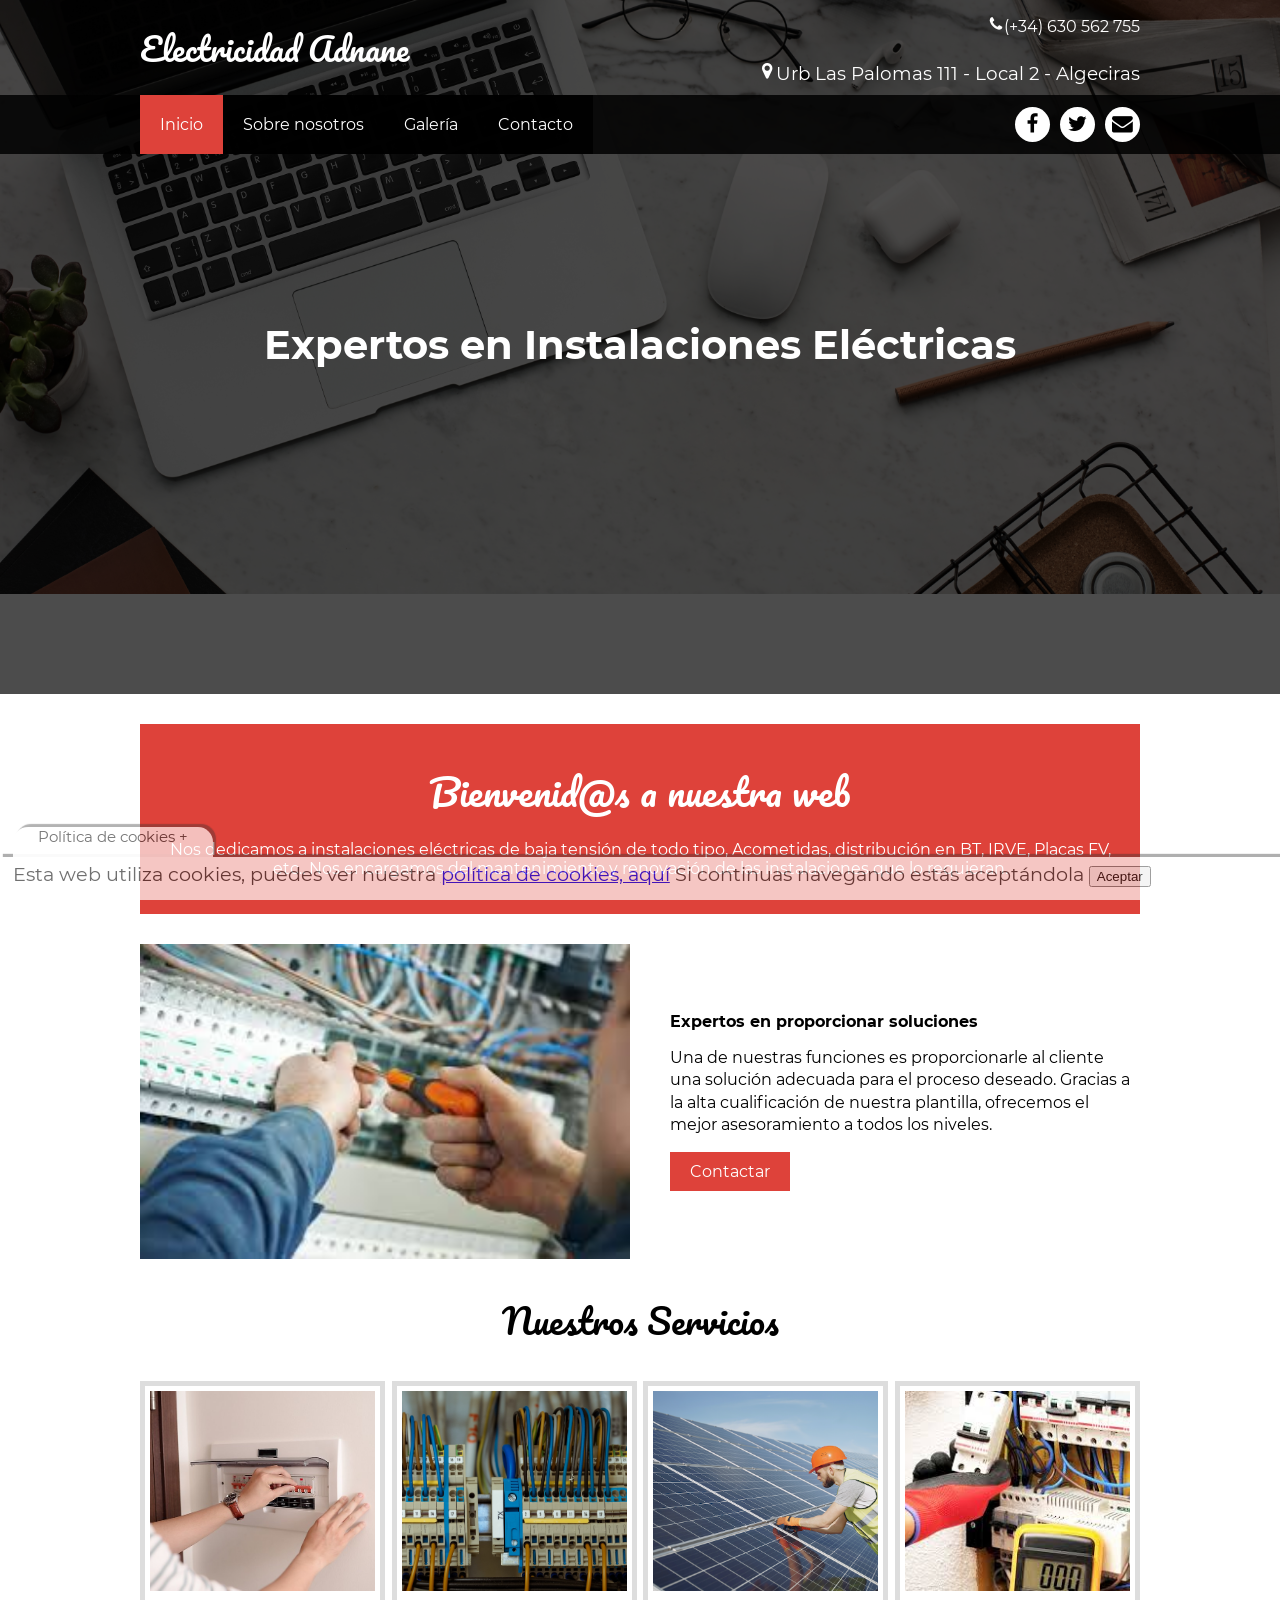
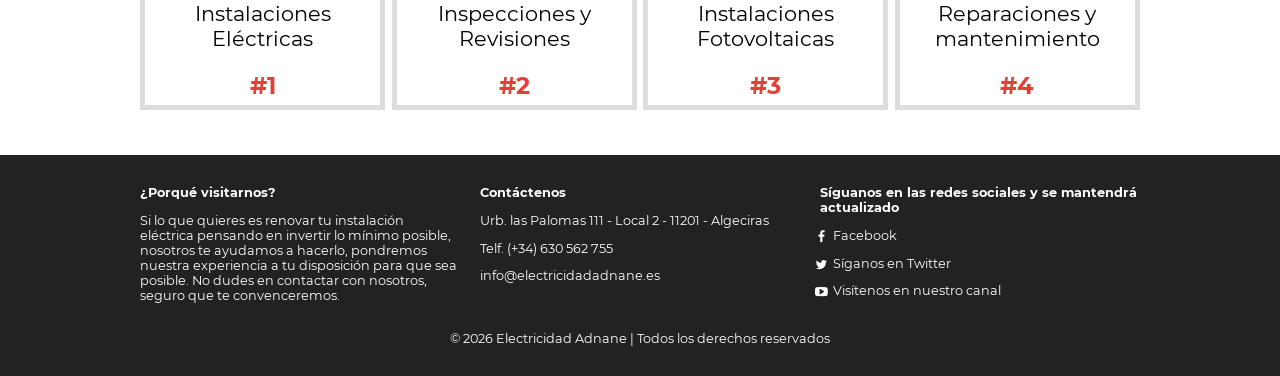
<file: index.html>
<!DOCTYPE html>
<html lang="es">
<head>
    <meta charset="UTF-8">
    <title>Electricidad Adnane 2.0 | +34 630 562 755</title>
    <meta name="viewport" content="width=device-width, user-scalable=yes, initial-scale=1.0, maximum-scale=3.0, minimum-scale=1.0">
    <link rel="stylesheet" href="css/estilos.css">
    <link rel="stylesheet" href="css/font.css">
</head>
<body>
    <!--Código HTML de la política de cookies -->
 
<!--La URL incluida es la parte que se ha de modificar -->
 
<div class="cookiesms" id="cookie1">
Esta web utiliza cookies, puedes ver nuestra  <a href="politicadecookies.html"> pol&iacute;tica de cookies, aqu&iacute;</a> 
Si continuas navegando est&aacute;s acept&aacute;ndola
<button onclick="controlcookies()">Aceptar</button>
<div  class="cookies2" onmouseover="document.getElementById('cookie1').style.bottom = '0px';">Pol&iacute;tica de cookies + </div>
</div>
<script type="text/javascript">
if (localStorage.controlcookie>0){ 
document.getElementById('cookie1').style.bottom = '-50px';
}
</script>
 
<!-- Fin del código de cookies --->
    <header class="main-header">
        <div class="container container--flex">
            <div class="logo-container column column--50">
                <h1 class="logo">Electricidad Adnane</h1>
            </div>
            <div class="main-header__contactInfo column column--50">
                <p class="main-header__contactInfo__Phone">
                    <span class="icon-phone">(+34) 630 562 755</span>
                </p>
                <p class="main-header__contactInfo__address">
                    <span class="icon-location">Urb Las Palomas 111 - Local 2 - Algeciras</span>
                </p>
            </div>
        </div>
    </header>
    <nav class="main-nav">
        <div class="container container--flex">
            <span class="icon-menu" id="btnmenu"></span>
            <ul class="menu" id="menu">
                <li class="menu__item"><a href="/" class="menu__link menu__link--select">Inicio</a></li>
                <li class="menu__item"><a href="nosotros.html" class="menu__link">Sobre nosotros</a></li>
                <li class="menu__item"><a href="galeria.html" class="menu__link">Galería</a></li>
                <li class="menu__item"><a href="contacto.html" class="menu__link">Contacto</a></li>
            </ul>
            <div class="social-icon">
                <a href="" class="social-icon__link"><span class="icon-facebook"></span></a>
                <a href="" class="social-icon__link"><span class="icon-twitter"></span></a>
                <a href="" class="social-icon__link"><span class="icon-mail"></span></a>
            </div>
        </div>
    </nav>
    
    <section class="banner">
        <img src="img/banner.jpg" alt="" class="banner__img">
        <div class="banner__content">Expertos en Instalaciones Eléctricas</div>
    </section>
    
    <main class="main">
        <section class="group group--color">
            <div class="container">
                <h2 class="main__title">Bienvenid@s a nuestra web</h2>
                <p class="main__txt">Nos dedicamos a instalaciones eléctricas de baja tensión de todo tipo, Acometidas, distribución en BT, IRVE, Placas FV, etc.. Nos encargamos del mantenimiento y renovación de las instalaciones que lo requieran.</p>
            </div>
        </section>
        
        <section class="main__about__description">
            <div class="container container--flex">
                <div class="column column--50">
                    <img src="img/img0.jpg" alt="">
                </div>
                <div class="column column--50">
                    <h3 class="column__title">Expertos en proporcionar soluciones</h3>
                    <p class="column__txt">Una de nuestras funciones es proporcionarle al cliente una solución adecuada para el proceso deseado. Gracias a la alta cualificación de nuestra plantilla, ofrecemos el mejor asesoramiento a todos los niveles.</p>
                    <a href="contacto.html" class="btn btn--contact">Contactar</a>
                </div>
            </div>
        </section>
        
        <section class="group today-special">
            <h2 class="group__title">Nuestros Servicios</h2>
            <div class="container container--flex">
                <div class="column column--50-25">
                    <img src="img/img1.jpg" alt="" class="today-special__img">
                    <div class="today-special__title">Instalaciones Eléctricas</div>
                    <div class="today-special__price">#1</div>
                </div>
                <div class="column column--50-25">
                    <img src="img/img2.jpg" alt="" class="today-special__img">
                    <div class="today-special__title">Inspecciones y Revisiones</div>
                    <div class="today-special__price">#2</div>
                </div>
                <div class="column column--50-25">
                    <img src="img/img3.jpg" alt="" class="today-special__img">
                    <div class="today-special__title">Instalaciones Fotovoltaicas</div>
                    <div class="today-special__price">#3</div>
                </div>
                <div class="column column--50-25">
                    <img src="img/img4.jpg" alt="" class="today-special__img">
                    <div class="today-special__title">Reparaciones y mantenimiento</div>
                    <div class="today-special__price">#4</div>
                </div>
            </div>
        </section>
        
    </main>
    <footer class="main-footer">
            <div class="container container--flex">
                <div class="column column--33">
                    <h2 class="column__title">¿Porqué visitarnos?</h2>
                    <p class="column__txt">Si lo que quieres es renovar tu instalación eléctrica pensando en invertir lo mínimo posible, nosotros te ayudamos a hacerlo, pondremos nuestra experiencia a tu disposición para que sea posible. No dudes en contactar con nosotros, seguro que te convenceremos.</p>
                </div>
                <div class="column column--33">
                    <h2 class="column__title">Contáctenos</h2>
                    <p class="column__txt">Urb. las Palomas 111 - Local 2 - 11201 - Algeciras</p>
                    <p class="column__txt">Telf. (+34) 630 562 755</p>
                    <p class="column__txt">info@electricidadadnane.es</p>
                </div>
                <div class="column column--33">
                    <h2 class="column__title">Síguanos en las redes sociales y se mantendrá actualizado</h2>
                    <p class="column__txt"><a href="" class="icon-facebook"></a>Facebook</p>
                    <p class="column__txt"><a href="" class="icon-twitter"></a>Síganos en Twitter</p>
                    <p class="column__txt"><a href="https://www.youtube.com/channel/UCDbs7a7-FGXjPrsmlPav9eA/videos" class="icon-youtube"></a>Visítenos en nuestro canal</p>
                </div>
                <p class="copy">© 2026 Electricidad Adnane | Todos los derechos reservados</p>
            </div>
        </footer>
    <script src="js/menu.js"></script>
    <!-- SCRIPT CONTROL DE COOKIES -->
<script type="text/javascript">
function controlcookies() {
         // si variable no existe se crea (al clicar en Aceptar)
    localStorage.controlcookie = (localStorage.controlcookie || 0);
 
    localStorage.controlcookie++; // incrementamos cuenta de la cookie
    cookie1.style.display='none'; // Esconde la política de cookies
}
</script>
</body>
</html>
</file>
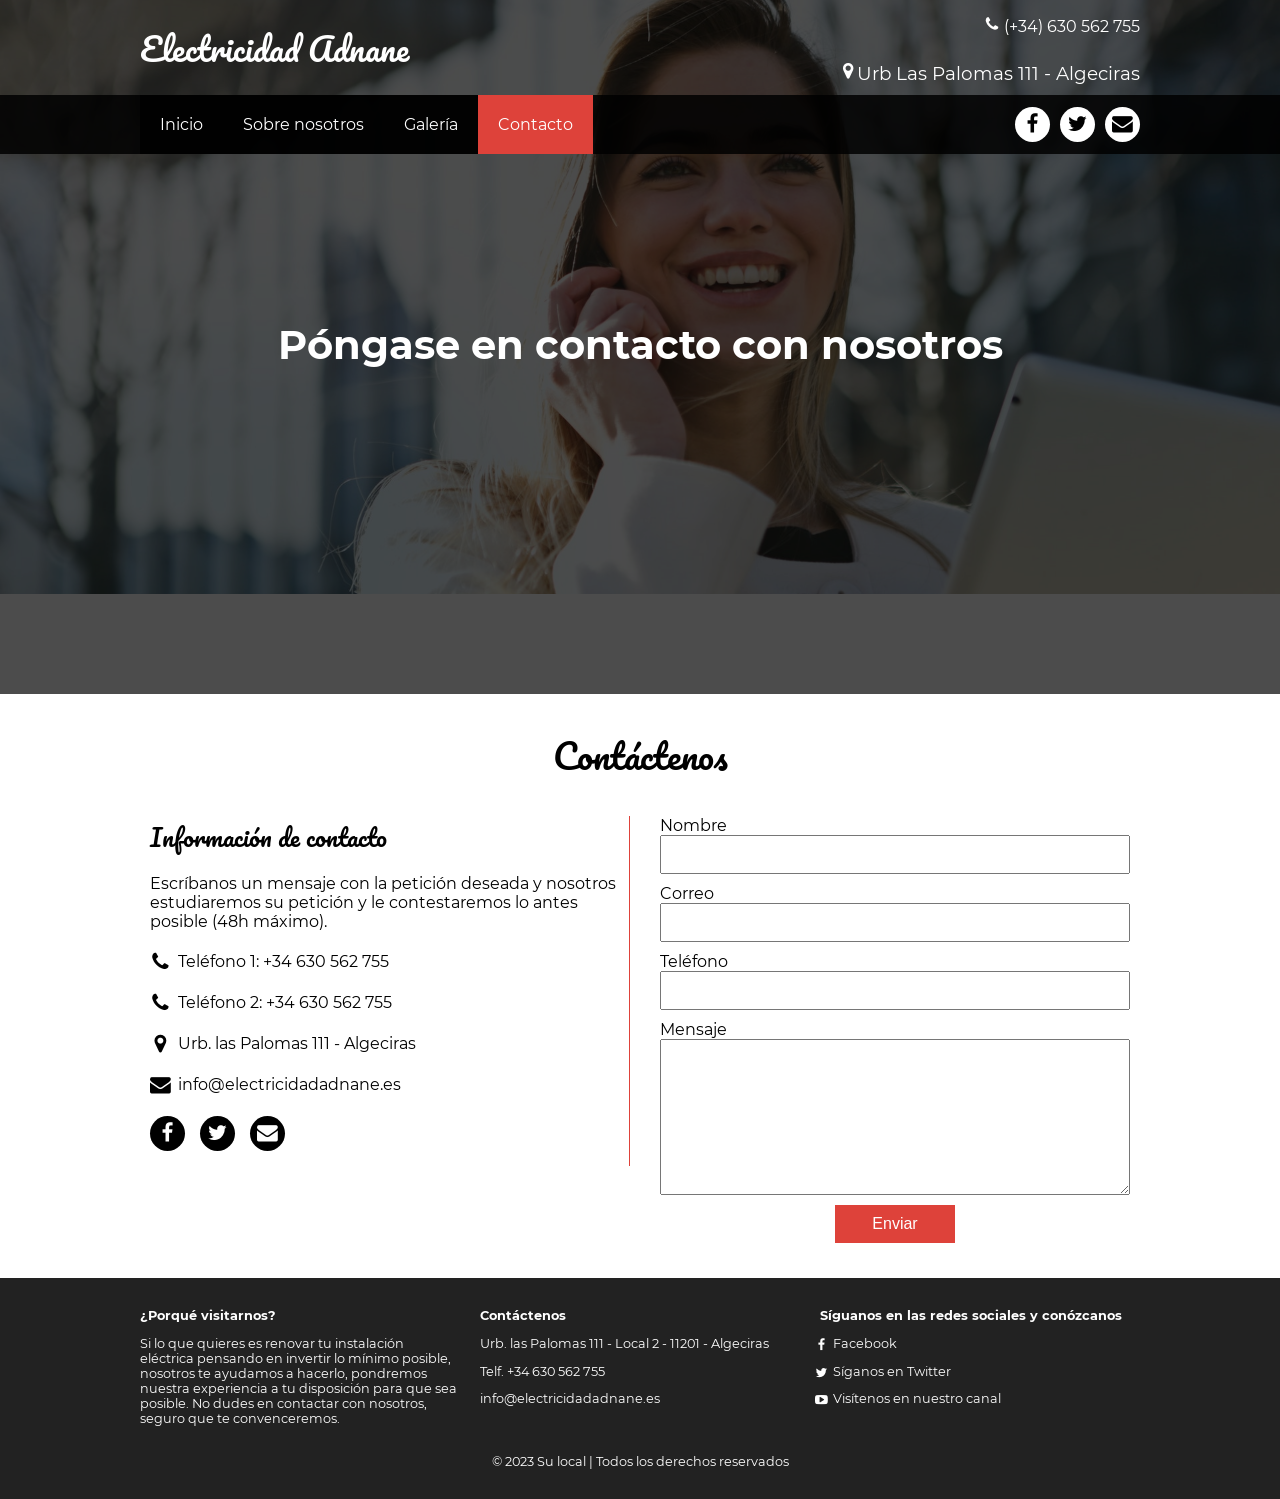
<file: contacto.html>
<!DOCTYPE html>
<html lang="es">
<head>
    <meta charset="UTF-8">
    <title>Contáctenos | Contact us</title>
    <meta name="viewport" content="width=device-width, user-scalable=yes, initial-scale=1.0, maximum-scale=3.0, minimum-scale=1.0">
    <link rel="stylesheet" href="css/estilos.css">
    <link rel="stylesheet" href="css/contacto.css">
    <link rel="stylesheet" href="css/font.css">
</head>
<body>
   <header class="main-header">
        <div class="container container--flex">
            <div class="logo-container column column--50">
                <h1 class="logo">Electricidad Adnane</h1>
            </div>
            <div class="main-header__contactInfo column column--50">
                <p class="main-header__contactInfo__Phone">
                    <span class="icon-phone"> (+34) 630 562 755</span>
                </p>
                <p class="main-header__contactInfo__address">
                    <span class="icon-location">Urb Las Palomas 111 - Algeciras</span>
                </p>
            </div>
        </div>
    </header>
    <nav class="main-nav">
        <div class="container container--flex">
            <span class="icon-menu" id="btnmenu"></span>
            <ul class="menu" id="menu">
                <li class="menu__item"><a href="index.html" class="menu__link">Inicio</a></li>
                <li class="menu__item"><a href="nosotros.html" class="menu__link ">Sobre nosotros</a></li>
                <li class="menu__item"><a href="galeria.html" class="menu__link ">Galería</a></li>
                <li class="menu__item"><a href="contacto.html" class="menu__link menu__link--select">Contacto</a></li>
            </ul>
            <div class="social-icon">
                <a href="" class="social-icon__link"><span class="icon-facebook"></span></a>
                <a href="" class="social-icon__link"><span class="icon-twitter"></span></a>
                <a href="" class="social-icon__link"><span class="icon-mail"></span></a>
            </div>
        </div>
    </nav>
    
    <section class="banner">
        <img src="img/banner-contact.jpg" alt="" class="banner__img">
        <div class="banner__content">Póngase en contacto con nosotros</div>
    </section>
    
    <main class="main">
         <section class="group contact">
             <h2 class="group__title">Contáctenos</h2>
             <div class="container container--flex">
                 <div class="contact-information column column--50">
                     <h3 class="column__title">Información de contacto</h3>
                     <p class="column__txt">Escríbanos un mensaje con la petición deseada y nosotros estudiaremos su petición y le contestaremos lo antes posible (48h máximo).</p>
                     <p class="column__txt"><span class="icon-phone"></span>Teléfono 1:   +34 630 562 755</p>
                     <p class="column__txt"><span class="icon-phone"></span>Teléfono 2:   +34 630 562 755</p>
                     <p class="column__txt"><span class="icon-location"></span>Urb. las Palomas 111 - Algeciras</p>
                     <p class="column__txt"><span class="icon-mail"></span>info@electricidadadnane.es</p>
                     <div class="social-icon">
                        <a href="" class="social-icon__link"><span class="icon-facebook"></span></a>
                        <a href="" class="social-icon__link"><span class="icon-twitter"></span></a>
                        <a href="" class="social-icon__link"><span class="icon-mail"></span></a>
                    </div>
                 </div>
                 <form action="http://localhost/~adnanebenslimanfellaini/WebPersonalizada/enviar.php" method="post" class="formulario column column--50">
                     <label for="" class="formulaio__label">Nombre</label>
                     <input type="text" class="formulario__input-txt" name="nombre">
                     <label for="" class="formulaio__label">Correo</label>
                     <input type="text" class="formulario__input-txt" name="correo">
                     <label for="" class="formulaio__label">Teléfono</label>
                     <input type="text" class="formulario__input-txt" name="telefono">
                     <label for="" class="formulaio__label">Mensaje</label>
                     <textarea name="mensaje" id="" cols="30" rows="10" class="formulario__textarea"></textarea>
                     <input type="submit" class="btn formulario__btn" value="Enviar">
                 </form>
             </div>
         </section>   
    </main>
    <footer class="main-footer">
            <div class="container container--flex">
                <div class="column column--33">
                    <h2 class="column__title">¿Porqué visitarnos?</h2>
                    <p class="column__txt">Si lo que quieres es renovar tu instalación eléctrica pensando en invertir lo mínimo posible, nosotros te ayudamos a hacerlo, pondremos nuestra experiencia a tu disposición para que sea posible. No dudes en contactar con nosotros, seguro que te convenceremos.</p>
                </div>
                <div class="column column--33">
                    <h2 class="column__title">Contáctenos</h2>
                    <p class="column__txt">Urb. las Palomas 111 - Local 2 - 11201 - Algeciras</p>
                    <p class="column__txt">Telf. +34 630 562 755</p>
                    <p class="column__txt">info@electricidadadnane.es</p>
                </div>
                <div class="column column--33">
                    <h2 class="column__title">Síguanos en las redes sociales y conózcanos</h2>
                    <p class="column__txt"><a href="" class="icon-facebook"></a>Facebook</p>
                    <p class="column__txt"><a href="" class="icon-twitter"></a>Síganos en Twitter</p>
                    <p class="column__txt"><a href="https://www.youtube.com/channel/UCDbs7a7-FGXjPrsmlPav9eA/videos" class="icon-youtube"></a>Visítenos en nuestro canal</p>
                </div>
                <p class="copy">© 2023 Su local | Todos los derechos reservados</p>
            </div>
        </footer>
    <script src="js/menu.js"></script>
    <script src="js/modal.js"></script>
</body>
</html>
</file>
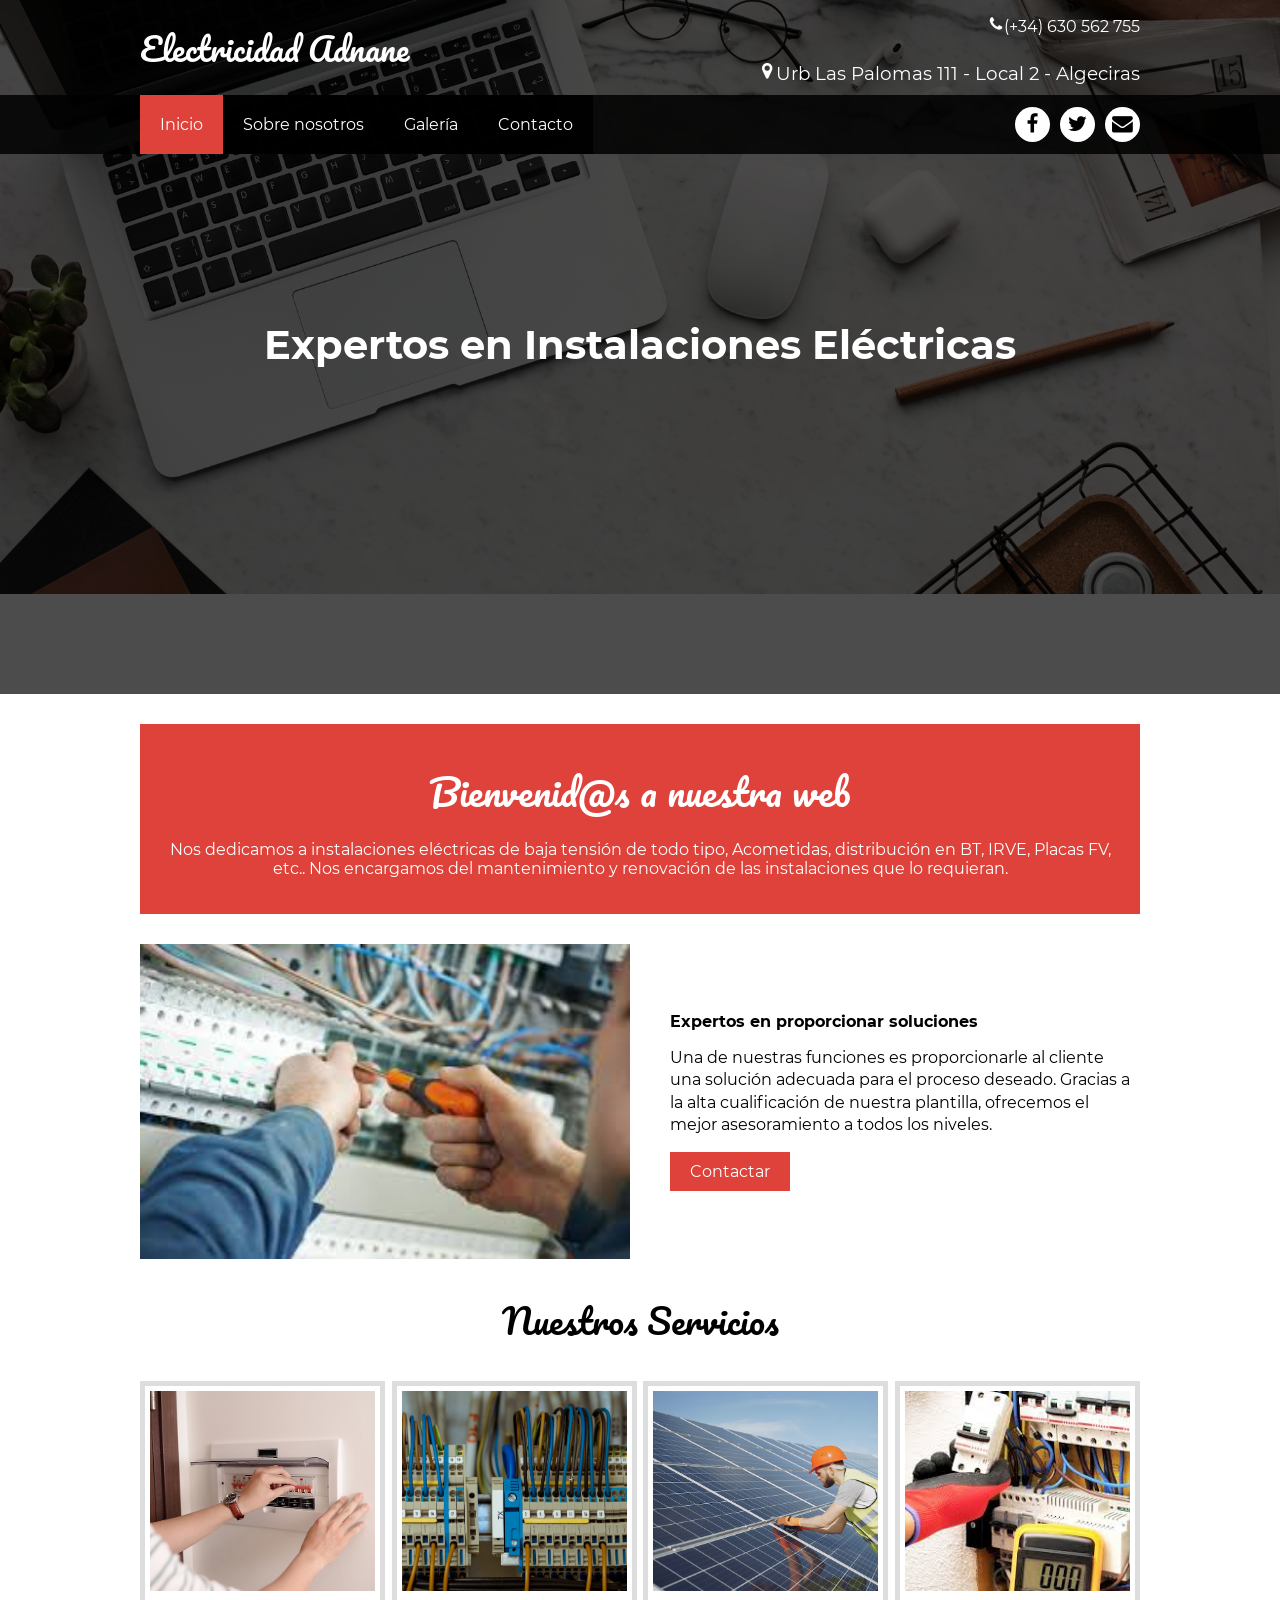
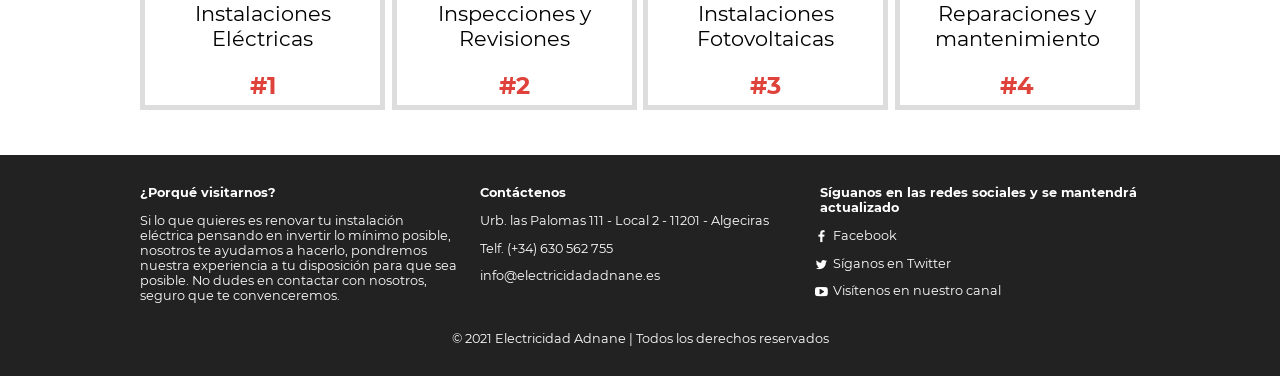
<file: index copia.html>
<!DOCTYPE html>
<html lang="es">
<head>
    <meta charset="UTF-8">
    <title>Electricidad Adnane 2.0 | +34 630 562 755</title>
    <meta name="viewport" content="width=device-width, user-scalable=yes, initial-scale=1.0, maximum-scale=3.0, minimum-scale=1.0">
    <link rel="stylesheet" href="css/estilos.css">
    <link rel="stylesheet" href="css/font.css">
</head>
<body>
    <header class="main-header">
        <div class="container container--flex">
            <div class="logo-container column column--50">
                <h1 class="logo">Electricidad Adnane</h1>
            </div>
            <div class="main-header__contactInfo column column--50">
                <p class="main-header__contactInfo__Phone">
                    <span class="icon-phone">(+34) 630 562 755</span>
                </p>
                <p class="main-header__contactInfo__address">
                    <span class="icon-location">Urb Las Palomas 111 - Local 2 - Algeciras</span>
                </p>
            </div>
        </div>
    </header>
    <nav class="main-nav">
        <div class="container container--flex">
            <span class="icon-menu" id="btnmenu"></span>
            <ul class="menu" id="menu">
                <li class="menu__item"><a href="/" class="menu__link menu__link--select">Inicio</a></li>
                <li class="menu__item"><a href="nosotros.html" class="menu__link">Sobre nosotros</a></li>
                <li class="menu__item"><a href="galeria.html" class="menu__link">Galería</a></li>
                <li class="menu__item"><a href="contacto.html" class="menu__link">Contacto</a></li>
            </ul>
            <div class="social-icon">
                <a href="" class="social-icon__link"><span class="icon-facebook"></span></a>
                <a href="" class="social-icon__link"><span class="icon-twitter"></span></a>
                <a href="" class="social-icon__link"><span class="icon-mail"></span></a>
            </div>
        </div>
    </nav>
    
    <section class="banner">
        <img src="img/banner.jpg" alt="" class="banner__img">
        <div class="banner__content">Expertos en Instalaciones Eléctricas</div>
    </section>
    
    <main class="main">
        <section class="group group--color">
            <div class="container">
                <h2 class="main__title">Bienvenid@s a nuestra web</h2>
                <p class="main__txt">Nos dedicamos a instalaciones eléctricas de baja tensión de todo tipo, Acometidas, distribución en BT, IRVE, Placas FV, etc.. Nos encargamos del mantenimiento y renovación de las instalaciones que lo requieran.</p>
            </div>
        </section>
        
        <section class="main__about__description">
            <div class="container container--flex">
                <div class="column column--50">
                    <img src="img/img0.jpg" alt="">
                </div>
                <div class="column column--50">
                    <h3 class="column__title">Expertos en proporcionar soluciones</h3>
                    <p class="column__txt">Una de nuestras funciones es proporcionarle al cliente una solución adecuada para el proceso deseado. Gracias a la alta cualificación de nuestra plantilla, ofrecemos el mejor asesoramiento a todos los niveles.</p>
                    <a href="contacto.html" class="btn btn--contact">Contactar</a>
                </div>
            </div>
        </section>
        
        <section class="group today-special">
            <h2 class="group__title">Nuestros Servicios</h2>
            <div class="container container--flex">
                <div class="column column--50-25">
                    <img src="img/img1.jpg" alt="" class="today-special__img">
                    <div class="today-special__title">Instalaciones Eléctricas</div>
                    <div class="today-special__price">#1</div>
                </div>
                <div class="column column--50-25">
                    <img src="img/img2.jpg" alt="" class="today-special__img">
                    <div class="today-special__title">Inspecciones y Revisiones</div>
                    <div class="today-special__price">#2</div>
                </div>
                <div class="column column--50-25">
                    <img src="img/img3.jpg" alt="" class="today-special__img">
                    <div class="today-special__title">Instalaciones Fotovoltaicas</div>
                    <div class="today-special__price">#3</div>
                </div>
                <div class="column column--50-25">
                    <img src="img/img4.jpg" alt="" class="today-special__img">
                    <div class="today-special__title">Reparaciones y mantenimiento</div>
                    <div class="today-special__price">#4</div>
                </div>
            </div>
        </section>
        
    </main>
    <footer class="main-footer">
            <div class="container container--flex">
                <div class="column column--33">
                    <h2 class="column__title">¿Porqué visitarnos?</h2>
                    <p class="column__txt">Si lo que quieres es renovar tu instalación eléctrica pensando en invertir lo mínimo posible, nosotros te ayudamos a hacerlo, pondremos nuestra experiencia a tu disposición para que sea posible. No dudes en contactar con nosotros, seguro que te convenceremos.</p>
                </div>
                <div class="column column--33">
                    <h2 class="column__title">Contáctenos</h2>
                    <p class="column__txt">Urb. las Palomas 111 - Local 2 - 11201 - Algeciras</p>
                    <p class="column__txt">Telf. (+34) 630 562 755</p>
                    <p class="column__txt">info@electricidadadnane.es</p>
                </div>
                <div class="column column--33">
                    <h2 class="column__title">Síguanos en las redes sociales y se mantendrá actualizado</h2>
                    <p class="column__txt"><a href="" class="icon-facebook"></a>Facebook</p>
                    <p class="column__txt"><a href="" class="icon-twitter"></a>Síganos en Twitter</p>
                    <p class="column__txt"><a href="https://www.youtube.com/channel/UCDbs7a7-FGXjPrsmlPav9eA/videos" class="icon-youtube"></a>Visítenos en nuestro canal</p>
                </div>
                <p class="copy">© 2021 Electricidad Adnane | Todos los derechos reservados</p>
            </div>
        </footer>
    <script src="js/menu.js"></script>
</body>
</html>
</file>
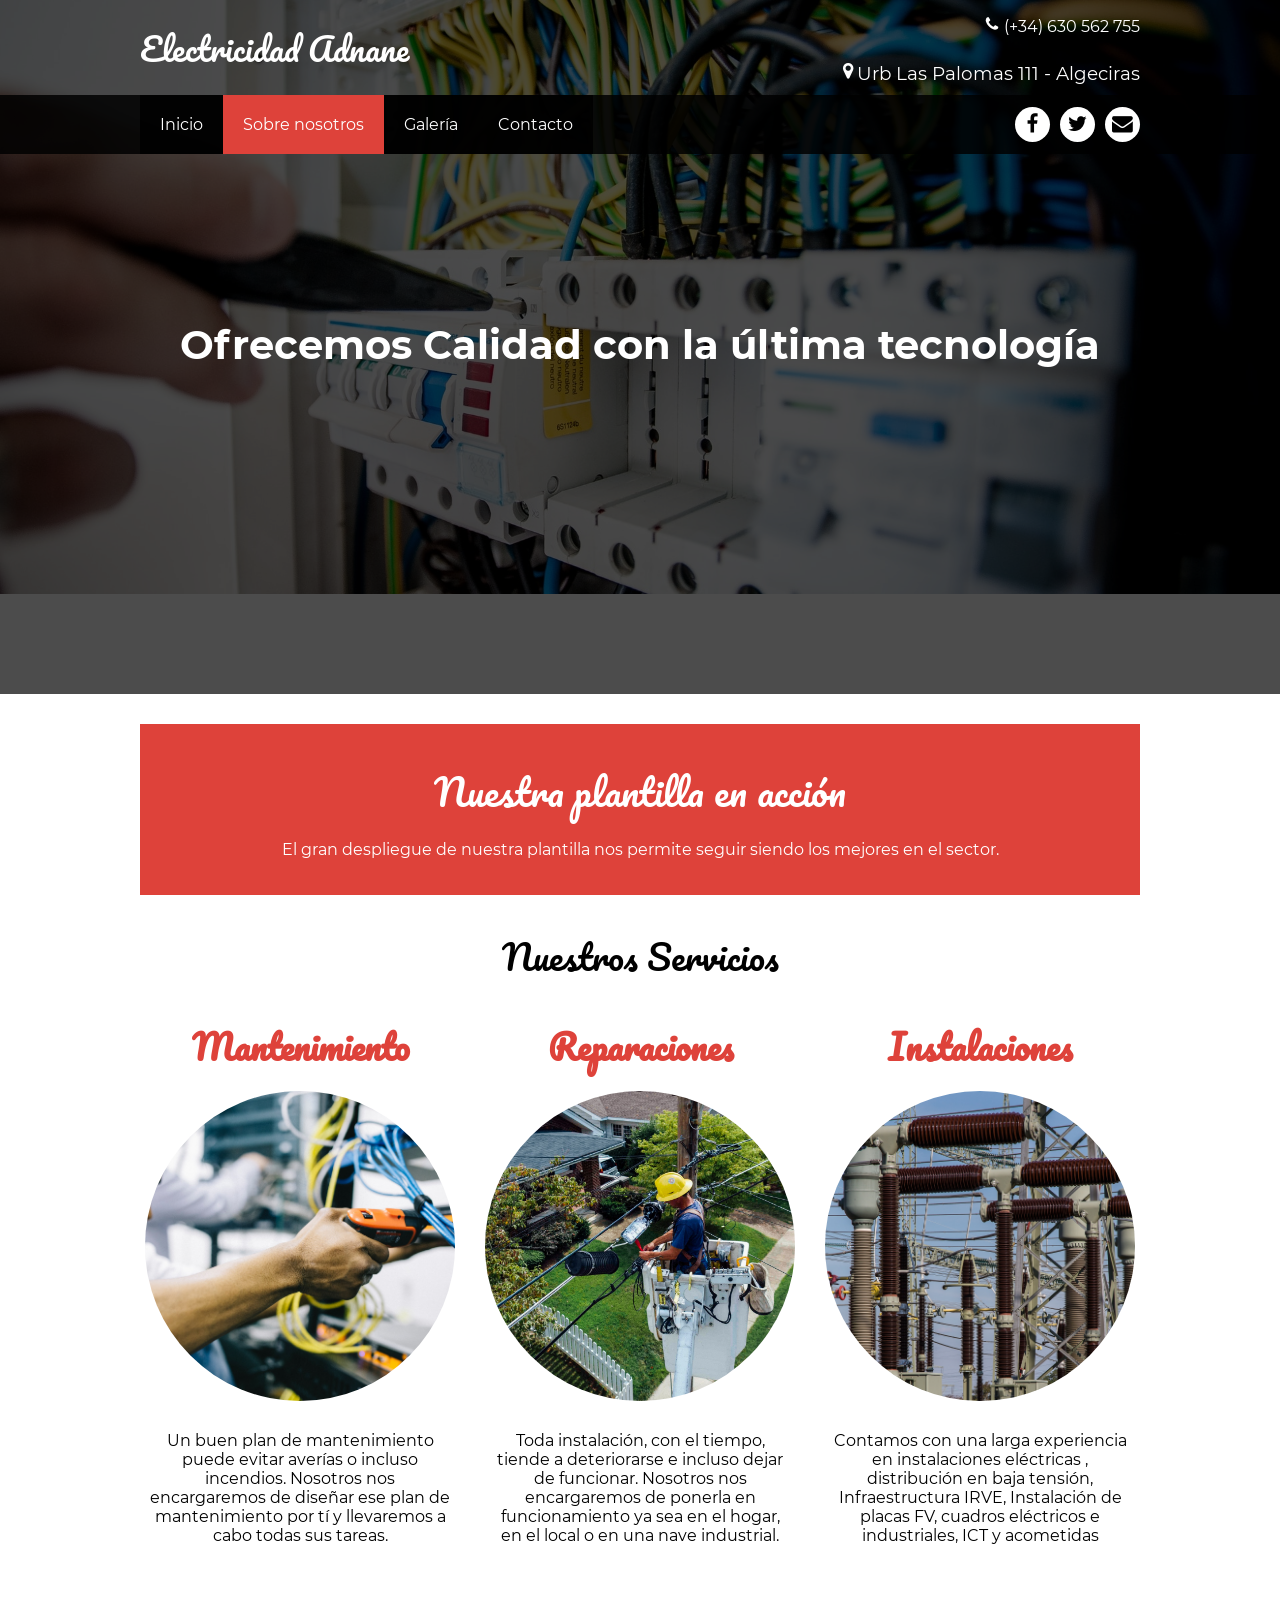
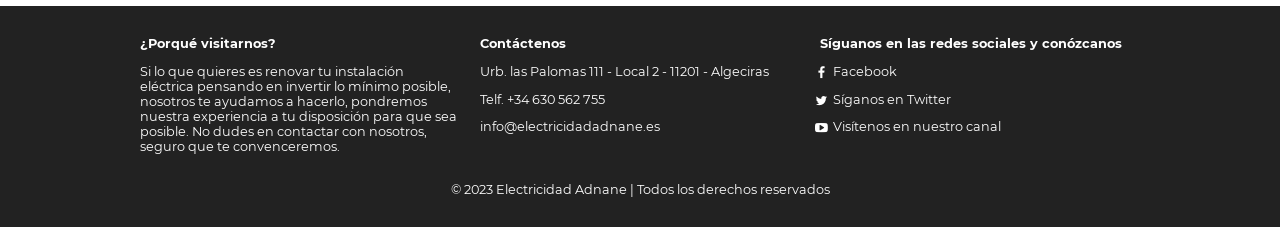
<file: nosotros.html>
<!DOCTYPE html>
<html lang="es">
<head>
    <meta charset="UTF-8">
    <title>Sobre nosotros | About us</title>
    <meta name="viewport" content="width=device-width, user-scalable=yes, initial-scale=1.0, maximum-scale=3.0, minimum-scale=1.0">
    <link rel="stylesheet" href="css/estilos.css">
    <link rel="stylesheet" href="css/nosotros.css">
    <link rel="stylesheet" href="css/font.css">
</head>
<body>
    <header class="main-header">
        <div class="container container--flex">
            <div class="logo-container column column--50">
                <h1 class="logo">Electricidad Adnane</h1>
            </div>
            <div class="main-header__contactInfo column column--50">
                <p class="main-header__contactInfo__Phone">
                    <span class="icon-phone"> (+34) 630 562 755</span>
                </p>
                <p class="main-header__contactInfo__address">
                    <span class="icon-location">Urb Las Palomas 111 - Algeciras</span>
                </p>
            </div>
        </div>
    </header>
    <nav class="main-nav">
        <div class="container container--flex">
            <span class="icon-menu" id="btnmenu"></span>
            <ul class="menu" id="menu">
                <li class="menu__item"><a href="index.html" class="menu__link ">Inicio</a></li>
                <li class="menu__item"><a href="nosotros.html" class="menu__link menu__link--select">Sobre nosotros</a></li>
                <li class="menu__item"><a href="galeria.html" class="menu__link">Galería</a></li>
                <li class="menu__item"><a href="contacto.html" class="menu__link">Contacto</a></li>
            </ul>
            <div class="social-icon">
                <a href="" class="social-icon__link"><span class="icon-facebook"></span></a>
                <a href="" class="social-icon__link"><span class="icon-twitter"></span></a>
                <a href="" class="social-icon__link"><span class="icon-mail"></span></a>
            </div>
        </div>
    </nav>
    
    <section class="banner">
        <img src="img/banner-about.jpg" alt="" class="banner__img">
        <div class="banner__content">Ofrecemos Calidad con la última tecnología</div>
    </section>
    
    <main class="main">
        <section class="group group--color">
            <div class="container">
                <h2 class="main__title">Nuestra plantilla en acción</h2>
                <p class="main__txt">El gran despliegue de nuestra plantilla nos permite seguir siendo los mejores en el sector.</p>
            </div>
        </section>
     <section class="group our-team">
         <h2 class="group__title">Nuestros Servicios</h2>
         <div class="container container--flex">
             <div class="column column--33">
                 <h3 class="our-team__title">Mantenimiento</h3>
                 <img src="img/chef1.jpeg" alt="" class="our-team__img">
                 <p class="our-team__txt">Un buen plan de mantenimiento puede evitar averías o incluso incendios. Nosotros nos encargaremos de diseñar ese plan de mantenimiento por tí y llevaremos a cabo todas sus tareas.</p>
             </div>
             <div class="column column--33">
                 <h3 class="our-team__title">Reparaciones</h3>
                 <img src="img/chef2.jpg" alt="" class="our-team__img">
                 <p class="our-team__txt">Toda instalación, con el tiempo, tiende a deteriorarse e incluso dejar de funcionar. Nosotros nos encargaremos de ponerla en funcionamiento ya sea en el hogar, en el local o en una nave industrial.</p>
             </div>
             <div class="column column--33">
                 <h3 class="our-team__title">Instalaciones</h3>
                 <img src="img/chef3.jpeg" alt="" class="our-team__img">
                 <p class="our-team__txt">Contamos con una larga experiencia en instalaciones eléctricas , distribución en baja tensión, Infraestructura IRVE, Instalación de placas FV, cuadros eléctricos e industriales, ICT y acometidas</p>
             </div>
         </div>
     </section>   
    </main>
    <footer class="main-footer">
            <div class="container container--flex">
                <div class="column column--33">
                    <h2 class="column__title">¿Porqué visitarnos?</h2>
                    <p class="column__txt">Si lo que quieres es renovar tu instalación eléctrica pensando en invertir lo mínimo posible, nosotros te ayudamos a hacerlo, pondremos nuestra experiencia a tu disposición para que sea posible. No dudes en contactar con nosotros, seguro que te convenceremos.</p>
                </div>
                <div class="column column--33">
                    <h2 class="column__title">Contáctenos</h2>
                    <p class="column__txt">Urb. las Palomas 111 - Local 2 - 11201 - Algeciras</p>
                    <p class="column__txt">Telf. +34 630 562 755</p>
                    <p class="column__txt">info@electricidadadnane.es</p>
                </div>
                <div class="column column--33">
                    <h2 class="column__title">Síguanos en las redes sociales y conózcanos</h2>
                    <p class="column__txt"><a href="" class="icon-facebook"></a>Facebook</p>
                    <p class="column__txt"><a href="" class="icon-twitter"></a>Síganos en Twitter</p>
                    <p class="column__txt"><a href="https://www.youtube.com/channel/UCDbs7a7-FGXjPrsmlPav9eA/videos" class="icon-youtube"></a>Visítenos en nuestro canal</p>
                </div>
                <p class="copy">© 2023 Electricidad Adnane | Todos los derechos reservados</p>
            </div>
        </footer>
    <script src="js/menu.js"></script>
</body>
</html>
</file>
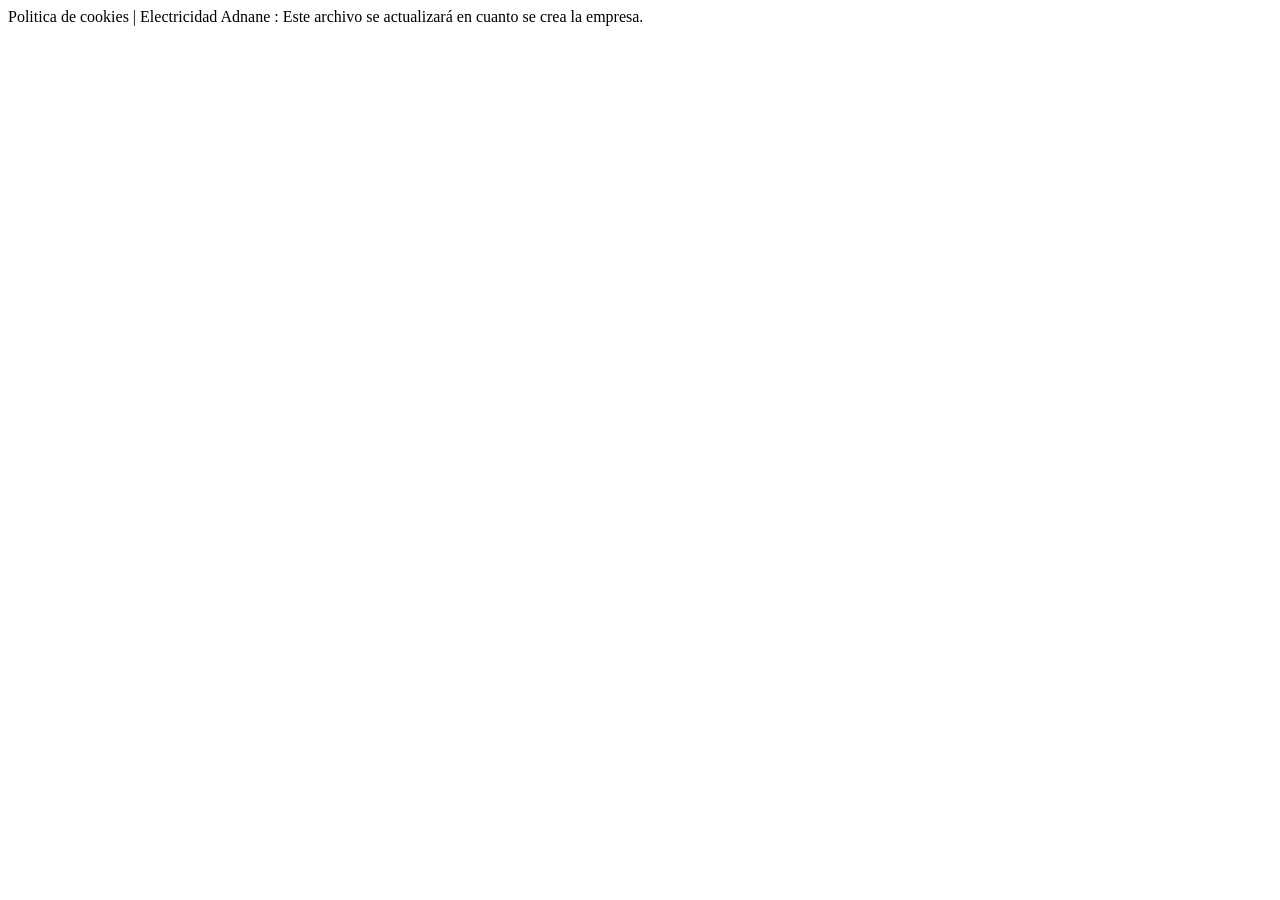
<file: politicadecookies.html>
<!DOCTYPE html PUBLIC "-//W3C//DTD XHTML 1.0 Transitional//EN" "http://www.w3.org/TR/xhtml1/DTD/xhtml1-transitional.dtd">
<html xmlns="http://www.w3.org/1999/xhtml">
<head>
<meta http-equiv="Content-Type" content="text/html; charset=UTF-8" />
<title>Política de cookies | Electricidad Adnane</title>
</head>
<body>
<label>Politica de cookies | Electricidad Adnane : Este archivo se actualizará en cuanto se crea la empresa.</label>

</body>
</html>
</file>
<file: css/estilos.css>
@font-face {
    font-family:"Pacifico";
    src: url(../fonts/Pacifico-Regular.ttf)
}
@font-face {
    font-family:"Montserrat";
    src: url(../fonts/Montserrat-Regular.ttf)
}
@font-face {
    font-family:"Montserrat";
    font-weight:bold;
    src: url(../fonts/Montserrat-Bold.ttf)
}
* {    
box-sizing: border-box;
}
body {
    font-family: 'Montserrat', sans-serif;
    margin: 0;
}
/*-----------------------Estilos base-----------------------*/
img {
    display: block;
    width: 100%;
    max-width: 100%;
}
h1, h2, h3, h4, h5, h6 {
    margin: 0;
}
.container {
    width: 100%;
    margin: auto;
}
.container--flex {
    display: flex;
    flex-wrap: wrap;
    justify-content: space-between;
    align-items: center;
}
.column {
    width: 100%;
}

/*-----------------------Estilos header-----------------------*/

.main-header {
    width: 100%;
}
.logo {
    font-size: 1.8em;
    color: #DE423A;
    padding: 10px;
    font-family: 'Pacifico', cursive;
    font-weight: 100;
}
.main-header__contactInfo__phone {
    background: #DE423A;
    color: white;
    margin: 0 auto;
    padding: 10px;
}
.main-header__contactInfo__address {
    margin: 0;
    padding: 10px;
}
.main-header [class*="icon-"] :before {
    position: relative;
    top: 2px;
    right: 5px;
}

/*-----------------------Estilos del menú-----------------------*/
.main-nav {
    width: 100%;
    position: relative;
    z-index: 2000;
    padding: 10px;
}
.icon-menu {
    display: block;
    color: white;
    border: 1px solid white;
    border-radius: 3px;
    width: 40px;
    height: 40px;
    line-height: 45px;
    text-align: center;
    cursor: pointer;
    font-size: 1.5em;
}

.social-icon {
    display: flex;
    justify-content: space-between;
}

.social-icon [class*="icon-"]{
    color: black;
    margin-left: 10px;
    display: flex;
    justify-content: center;
    align-items: center;
    font-size: 1.3em;
    width: 35px;
    height: 35px;
    background: white;
    border-radius: 50%;
}
.social-icon__link {
    text-decoration: none;
}
.menu {
    position: absolute;
    top: 60px;
    left: 0;
    width: 100%;
    background: rgba(0,0,0,.85);
    padding: 0;
    margin: 0;
    list-style: none;
    text-align: center;
    height: 0;
    overflow: hidden;
    transition: height .3s linear;
}
.menu__link {
    display: block;
    padding: 15px;
    color: white;
    text-decoration: none;
}
.menu__link:hover {
    background: #DE423A;
}

.menu__link--select {
    background: #DE423A;
}
.mostrar {
    height: 196px;
}

/*-----------------------Estilos de banner-----------------------*/

.banner {
    margin-top: -55px;
    position: relative;
}
.banner:before {
    content: '';
    position: absolute;
    width: 100%;
    height: 100%;
    background: rgba(0,0,0,0.7);
    z-index: 1000;
    top: 0;
}
.banner__img {
    width: 100%;
    height: 500px;
    object-fit: cover;
}
.banner__content {
    width: 90%;
    color: white;
    text-align: center;
    position: absolute;
    z-index: 1500;
    top: 50%;
    left: 50%;
    transform: translateX(-50%) translateY(-50%);
    font-size: 1.5em;
    font-weight: bold;
}

/*-----------------------Estilos principales-----------------------*/

.group--color .container {
    background: #DE423A;
    color: white;
    padding: 10px;
    text-align: center;
}

.main__title {
    margin: 15px 0;
    font-size: 1.8em;
    font-family: 'Pacifico', cursive;
    font-weight: 100;
}

.column__title {
    font-size: 1.3em;
}

.main__about__description .column:nth-child(2) {
    padding: 10px;
}
.btn {
    display: block;
    text-align: center;
    text-decoration: none;
    width: 120px;
    background: #DE423A;
    color: white;
    padding: 10px;
    margin: 10px auto;
}
.group__title {
    font-family: 'Pacifico', cursive;
    text-align: center;
    font-weight: 100;
    font-size: 1.8em;
    margin: 30px;
}

.today-special .column {
    margin-bottom: 30px;
    text-align: center;
}
    
.today-special__img {
    margin: auto;
    max-width: 350px;
}
.today-special__title {
    font-size: 1.3em;
    padding-top: 10px;
    padding-bottom: 20px;
}
.today-special__price {
    font-size: 1.5em;
    color: #DE423A;
    font-weight: bold;
}

/*-----------------------Estilos del footer-----------------------*/

.main-footer {
    background: #222;
    color: white;
    padding: 10px;
    padding-top: 20px;
    padding-bottom: 20px;
    font-size: .8em;
}
.copy {
    text-align: center;
    margin: auto;
    margin-top: 15px;
}
.main-footer [class*="icon-"] {
    color: white;
    text-decoration: none;
}

.main-footer [class*="icon-"]:before {
    position: relative;
    top: 3px;
    right: 5px;
}

/*-----------------------Estilos responsive-----------------------*/

@media screen and (min-width:480px) {
    .logo {
        color: white;
    }
    .main-header__contactInfo {
        text-align: right;
        color: white;
    }
    .main-header__contactInfo__phone {
        background: none;
    }
    .main-header__contactInfo__address {
        color: white;
    }
    .main-nav {
        background: rgba(0,0,0,0.85);
        
    }
    .banner {
        margin-top: -160px;
        z-index: -1000;
    }
    .banner__img {
        height: 600px;
    }
    .banner__content {
        font-size: 2em;
    }
    .main {
        padding-bottom: 15px;
    }
    .main__about__description .column:nth-child(2) {
        padding-left: 20px;
        font-size: .9em;
    }
    .main__about__description .btn {
        margin: 0;
    }
    .today-special .column {
        border: 5px solid #ddd;
        padding: 5px;
    }
    .today-special__img {
        height: 200px;
        object-fit: cover;
    } 
    .main-footer .container--flex {
        align-items: flex-start;
    }
    .column--50 {
        width: 49%;  
    }
    .column--50-25 {
        width: 49%;
    }
    .column--33 {
        width: 32%;
    }
}
@media screen and (min-width:768px) {
    .main__title {
        font-size: 2.2em;
    }
    .main__about__descrimption {
        margin-top: 30px;
    }
    .main__about__description .column--50:nth-child(2) {
        font-size: 1em;
    }
    .main__about__description .column--50:nth-child(2) .column__txt {
        line-height: 30px;
    }
    .column--50-25 {
        width: 24.5%;
    }
    .column__title {
        font-size: 1em;
    }
    .group__title {
        font-size: 2.2em;
    }
}
@media screen and (min-width:1024px) {
    .container {
        width: 1000px;
    }
    .logo {
        font-size: 2em;
        padding: 0;
    }
    .main-header__contactInfo__phone,
    .main-header__contactInfo__address {
        padding-right: 0;
        font-size: 1.15em;
    }
    .main-nav {
        padding: 0;
    }
    .banner {
        height: 700px;
    }
    .banner__content {
        font-size: 2.5em;
    }
    .icon-menu {
        display: none;
    }
    .menu {
        position: static;
        display: flex;
        height: auto;
        width: auto;
    }
    .menu__link {
        padding: 20px;
    }
    .group--color .container {
        margin-top: 30px;
        margin-bottom: 30px;
        padding: 20px
    }
    .main__title {
        font-size: 2.3em;
    }
    .main__about__description .column--50:nth-child(2) .column__txt {
        line-height: 1.4em;
    }
    .today-special__price {
        font-size: 
    }
    .main-footer {
        padding-top: 30px;
        padding-bottom: 30px;
    }
}

@media screen and (min-width:1600px) {
    
    .container {
        width: 1400px;
    }
     .banner {
        height: 800px;
    }
    .main__about__description .column:nth-child(1) img {
        width: 100%;
        height: 350px;
        object-fit: cover;
    }
    .today-special__img {
        height: 300px;
    }
    
    
}

/* CSS para la animación y localización de los DIV de cookies */
 
@keyframes desaparecer
{
0%      {bottom: 0px;}
80%     {bottom: 0px;}
100%        {bottom: -50px;}
}
 
@-webkit-keyframes desaparecer /* Safari and Chrome */
{
0%      {bottom: 0px;}
80%     {bottom: 0px;}
100%        {bottom: -50px;}
}
 
@keyframes aparecer
{
0%      {bottom: -38px;}
10%     {bottom: 0px;}
90%     {bottom: 0px;}
100%        {bottom: -38px;}
}
 
@-webkit-keyframes aparecer /* Safari and Chrome */
{
0%      {bottom: -38px;}
10%     {bottom: 0px;}
90%     {bottom: 0px;}
100%        {bottom: -38px;}
}
#cookiesms1:target {
    display: none;
}
.cookiesms{ 
    width:100%;
    height:43px;
    margin:0 auto;
    padding-left:1%;
        padding-top:5px;
        font-size: 1.2em;
    clear:both;
        font-weight: strong;
color: #333;
bottom:0px;
position:fixed;
left: 0px;
background-color: #FFF;
opacity:0.7;
filter:alpha(opacity=70); /* For IE8 and earlier */
transition: bottom 1s;
-webkit-transition:bottom 1s; /* Safari */
-webkit-box-shadow: 3px -3px 1px rgba(50, 50, 50, 0.56);
-moz-box-shadow:    3px -3px 1px rgba(50, 50, 50, 0.56);
box-shadow:         3px -3px 1px rgba(50, 50, 50, 0.56);
z-index:999999999;
}
 
.cookiesms:hover{
bottom:0px;
}
.cookies2{
background-color: #FFF;
display:inline;
opacity:0.95;
filter:alpha(opacity=95);
position:absolute; 
left:1%; 
top:-30px;
font-size:15px;
height:30px;
padding-left:25px;
padding-right:25px;
-webkit-border-top-right-radius: 15px;
-webkit-border-top-left-radius: 15px;
-moz-border-radius-topright: 15px;
-moz-border-radius-topleft: 15px;
border-top-right-radius: 15px;
border-top-left-radius: 15px;
-webkit-box-shadow: 3px -3px 1px rgba(50, 50, 50, 0.56);
-moz-box-shadow:    3px -3px 1px rgba(50, 50, 50, 0.56);
box-shadow:         3px -3px 1px rgba(50, 50, 50, 0.56);
}
</file>
<file: css/font.css>
@charset "UTF-8";

@font-face {
  font-family: "sitio-web";
  src:url("../fonts/sitio-web.eot");
  src:url("../fonts/sitio-web.eot?#iefix") format("embedded-opentype"),
    url("../fonts/sitio-web.woff") format("woff"),
    url("../fonts/sitio-web.ttf") format("truetype"),
    url("../fonts/sitio-web.svg#sitio-web") format("svg");
  font-weight: normal;
  font-style: normal;

}

[data-icon]:before {
  font-family: "sitio-web" !important;
  content: attr(data-icon);
  font-style: normal !important;
  font-weight: normal !important;
  font-variant: normal !important;
  text-transform: none !important;
  speak: none;
  line-height: 1;
  -webkit-font-smoothing: antialiased;
  -moz-osx-font-smoothing: grayscale;
}

[class^="icon-"]:before,
[class*=" icon-"]:before {
  font-family: "sitio-web" !important;
  font-style: normal !important;
  font-weight: normal !important;
  font-variant: normal !important;
  text-transform: none !important;
  speak: none;
  line-height: 1;
  -webkit-font-smoothing: antialiased;
  -moz-osx-font-smoothing: grayscale;
}

.icon-twitter:before {
  content: "\61";
}
.icon-location:before {
  content: "\62";
}
.icon-phone:before {
  content: "\63";
}
.icon-mail:before {
  content: "\64";
}
.icon-menu:before {
  content: "\65";
}
.icon-youtube:before {
  content: "\66";
}
.icon-facebook:before {
  content: "\67";
}
</file>
<file: css/contacto.css>
.contact-information {
    padding: 10px;
    padding-top: 0;
    margin-bottom: 30px;
    border-bottom: 1px solid #DE423A;
}
.contact-information .column__title {
    font-family: 'Pacifico', cursive;
    font-weight: 100;
}
.contact-information [class*="icon-"] {
    font-size: 1.3em;
    margin-right: 7px;
    position: relative;
    top:5px;
}
.contact-information .social-icon {
    justify-content: flex-start;
    margin-bottom: 10px;
}
.contact-information .social-icon [class*="icon-"] {
    background: black;
    color: white;
    margin-left: 0;
    margin-right: 15px;
}
.formulario {
    padding: 10px;
    padding-top: 0;
}
.formulario__label, .formulario__input-txt, .formulario__textarea {
    display: block;
    width: 100%;
}
.formulario__input-txt {
    padding: 10px;
    margin-bottom: 10px;
}
.formulario__textarea {
    min-height: 100px;
    min-width: 100%;
    max-width: 100%;
    max-height: 200px;
}
.formulario__btn {
    border: none;
    cursor: pointer;
    font-size: 1em;
}

@media screen and (min-width:480px) {
    .contact .container--flex {
        align-items: flex-start;
    }
    .contact-information p {
        font-size: .75em;
    }
    .contact-information {
        border-right: 1px solid #DE423A;
        border-bottom: none;
    }
}
@media screen and (min-width:768px) {
    .contact-information p {
        font-size: 1em;
    }
    .contact-information .column__title {
        font-size: 1.5em;
    }
}
</file>
<file: css/nosotros.css>
.our-team {
    text-align: center;
    margin-bottom: 20px;
}
.our-team .container__flex {
    align-items: flex-start;
}
.our-team__title {
    font-family: 'Pacifico', cursive;
    color: #DE423A;
    font-weight: bold;
    font-size: 1.8em;
    margin-bottom: 15px;
}
.our-team__img {
    width: 200px;
    height: 200px;
    object-fit: cover;
    border-radius: 50%;
    margin: auto;
    margin-bottom: 20px;
}
.our-team__txt {
    padding: 10px;
}
@media screen and (min-width:480px) {
    .our-team__img {
        width: 150px;
        height: 150px;
    }
}
@media screen and (min-width:768px) {
    .our-team__img {
        width: 220px;
        height: 220px;
    }
}
@media screen and (min-width:1024px) {
    .our-team__img {
        width: 310px;
        height: 310px;
    }
    .our-team__title {
        font-size: 2.1em;
    }
}
@media screen and (min-width:1600px) {
    .our-team__img {
        width: 420px;
        height: 420px;
    }
}
</file>
